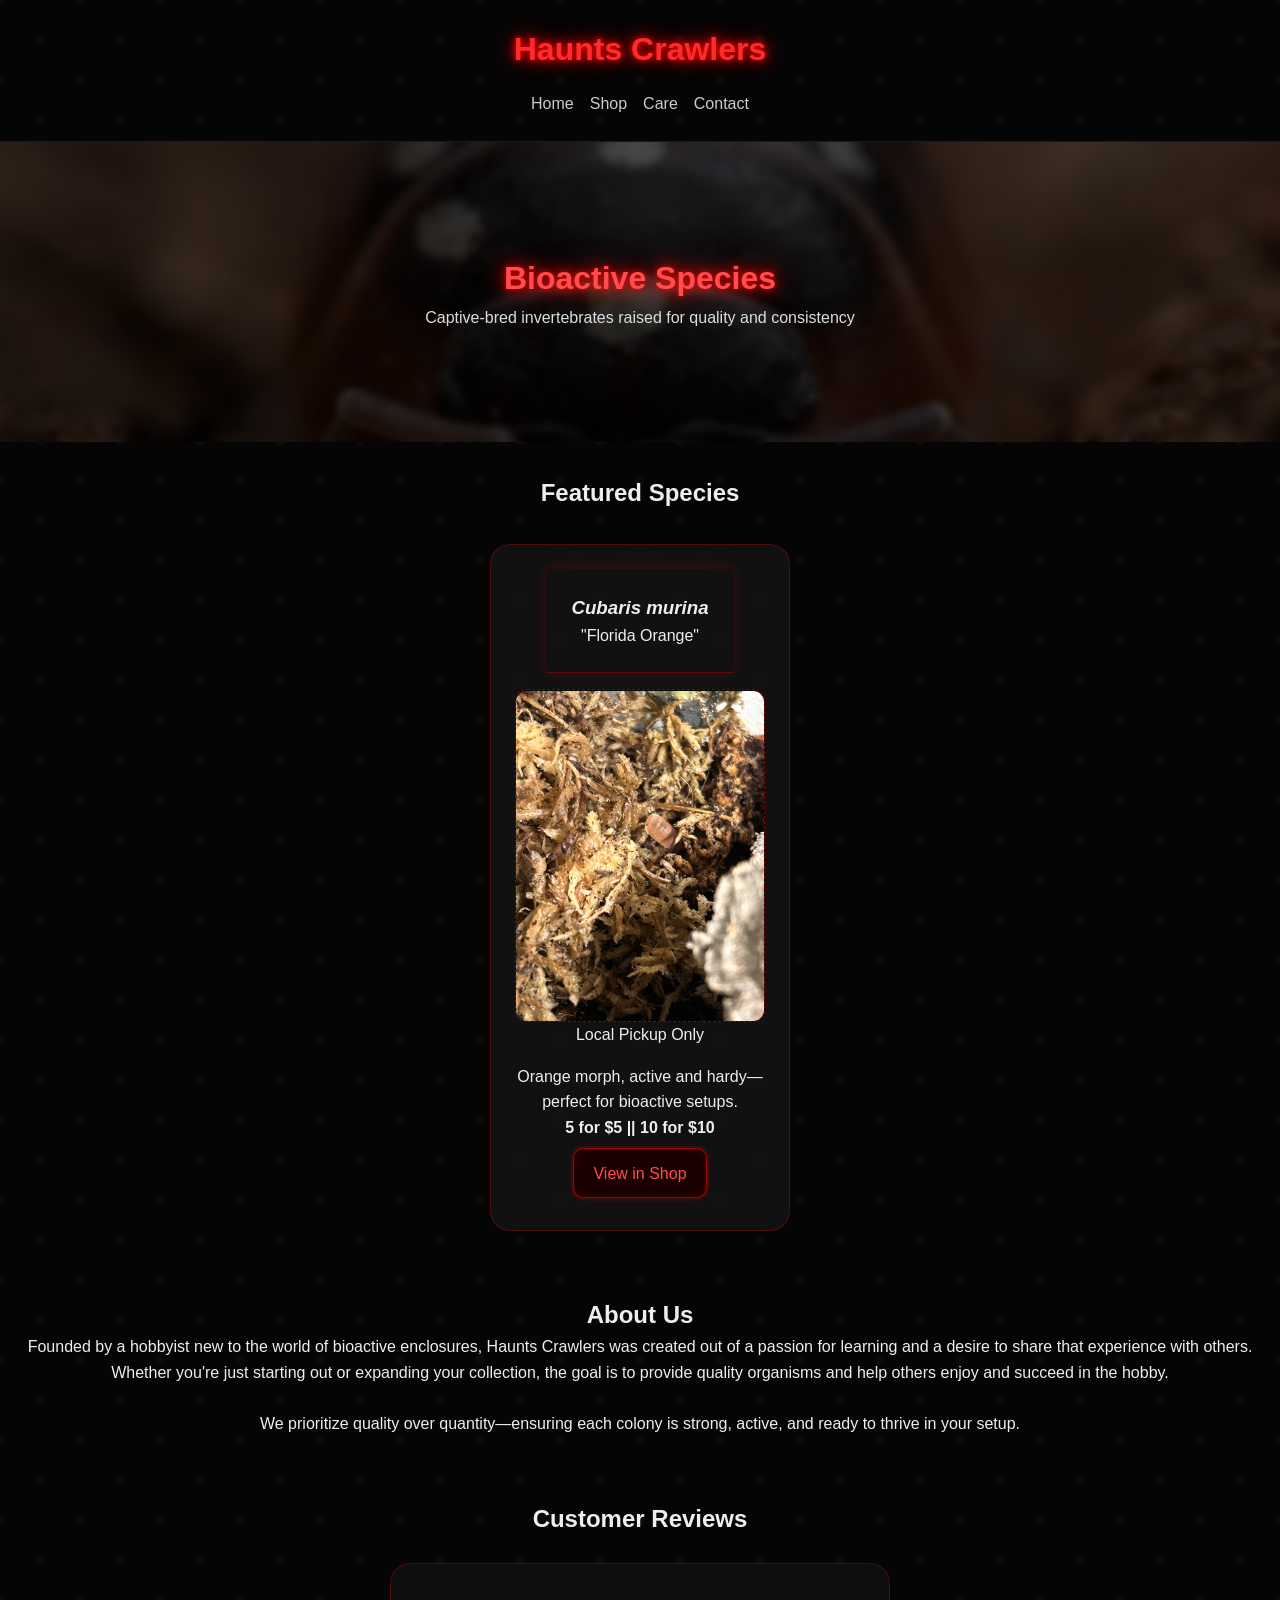
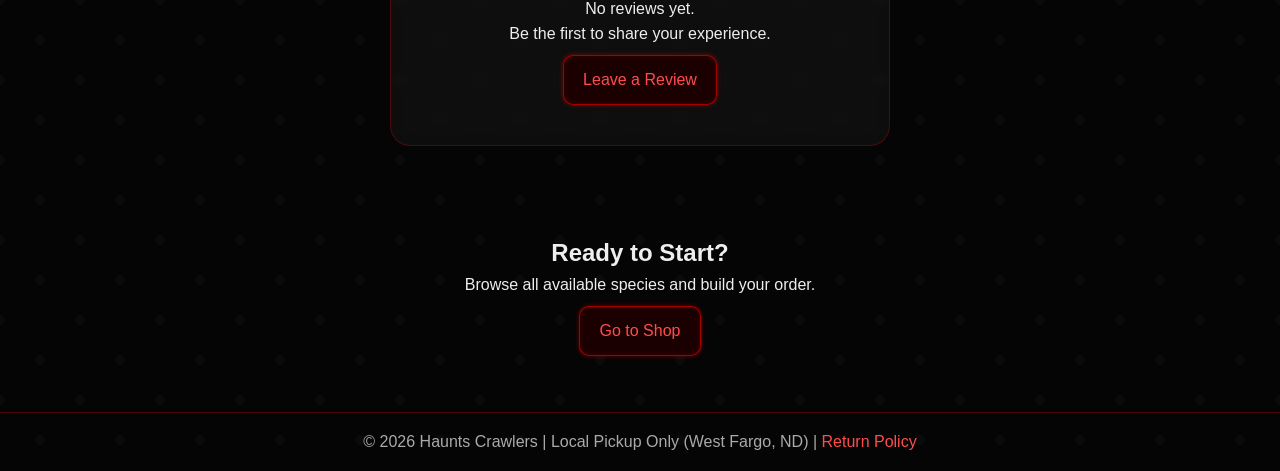
<file: index.html>
<!DOCTYPE html>
<html lang="en">

<head>
    <meta charset="UTF-8">
    <meta name="viewport" content="width=device-width, initial-scale=1.0">
    <title>Home | Haunts Crawlers</title>
    <link rel="stylesheet" href="styles.css">
</head>

<body>

    <header>
        <h1>Haunts Crawlers</h1>

        <nav aria-label="Main navigation">
            <button id="menu-toggle">☰</button>

            <ul id="menu">
                <li><a href="index.html">Home</a></li>
                <li><a href="cart.html">Shop</a></li>
                <li><a href="care.html">Care</a></li>
                <li><a href="contact.html">Contact</a></li>
            </ul>
        </nav>
    </header>

    <!-- HERO -->
    <section class="hero">
        <h2>Bioactive Species</h2>
        <p>Captive-bred invertebrates raised for quality and consistency</p>
    </section>

    <main>

        <!-- FEATURED PRODUCT -->
        <section class="products">
            <h2>Featured Species</h2>

            <article>
                <header>
                    <h3><em>Cubaris murina</em></h3>
                    <p>"Florida Orange"</p>
                </header>

                <figure>
                    <img src="IMG/Florida_Orange_3024x4032.jpeg" alt="Florida Orange Isopod">
                    <figcaption>Local Pickup Only</figcaption>
                </figure>

                <p>Orange morph, active and hardy—perfect for bioactive setups.</p>
                <p><strong>5 for $5 || 10 for $10</strong></p>

                <a href="cart.html" class="btn">View in Shop</a>
            </article>
        </section>

        <!-- ABOUT -->
        <section>
            <h2>About Us</h2>
            <p>
                Founded by a hobbyist new to the world of bioactive enclosures, Haunts Crawlers was created out of a
                passion for learning and a desire to share that experience with others. Whether you're just starting out
                or expanding your collection, the goal is to provide quality organisms and help others enjoy and succeed
                in the hobby.
            </p>

            <br>

            <p>
                We prioritize quality over quantity—ensuring each colony is strong,
                active, and ready to thrive in your setup.
            </p>
        </section>

        <!-- REVIEWS (COMING SOON PANEL) -->
        <section class="reviews-placeholder">
            <h2>Customer Reviews</h2>

            <div class="reviews-box">
                <p>No reviews yet.</p>
                <p>Be the first to share your experience.</p>

                <a href="contact.html" class="btn">Leave a Review</a>
            </div>
        </section>

        <!-- CTA -->
        <section>
            <h2>Ready to Start?</h2>
            <p>Browse all available species and build your order.</p>

            <a href="cart.html" class="btn">Go to Shop</a>
        </section>

    </main>

    <footer>
        <p>&copy; 2026 Haunts Crawlers | Local Pickup Only (West Fargo, ND) | <a href="returns.html">Return Policy</a></p>
    </footer>

    <button id="back-to-top">Back to Top</button>

    <script>
        /* NAV TOGGLE */
        const toggle = document.getElementById("menu-toggle");
        const menu = document.getElementById("menu");

        toggle.addEventListener("click", () => {
            menu.classList.toggle("active");
        });
    </script>

    <script>
        /* BACK TO TOP */
        const backToTop = document.getElementById("back-to-top");

        window.addEventListener("scroll", () => {
            backToTop.style.display = window.scrollY > 300 ? "block" : "none";
        });

        backToTop.addEventListener("click", () => {
            window.scrollTo({ top: 0, behavior: "smooth" });
        });
    </script>

</body>

</html>
</file>
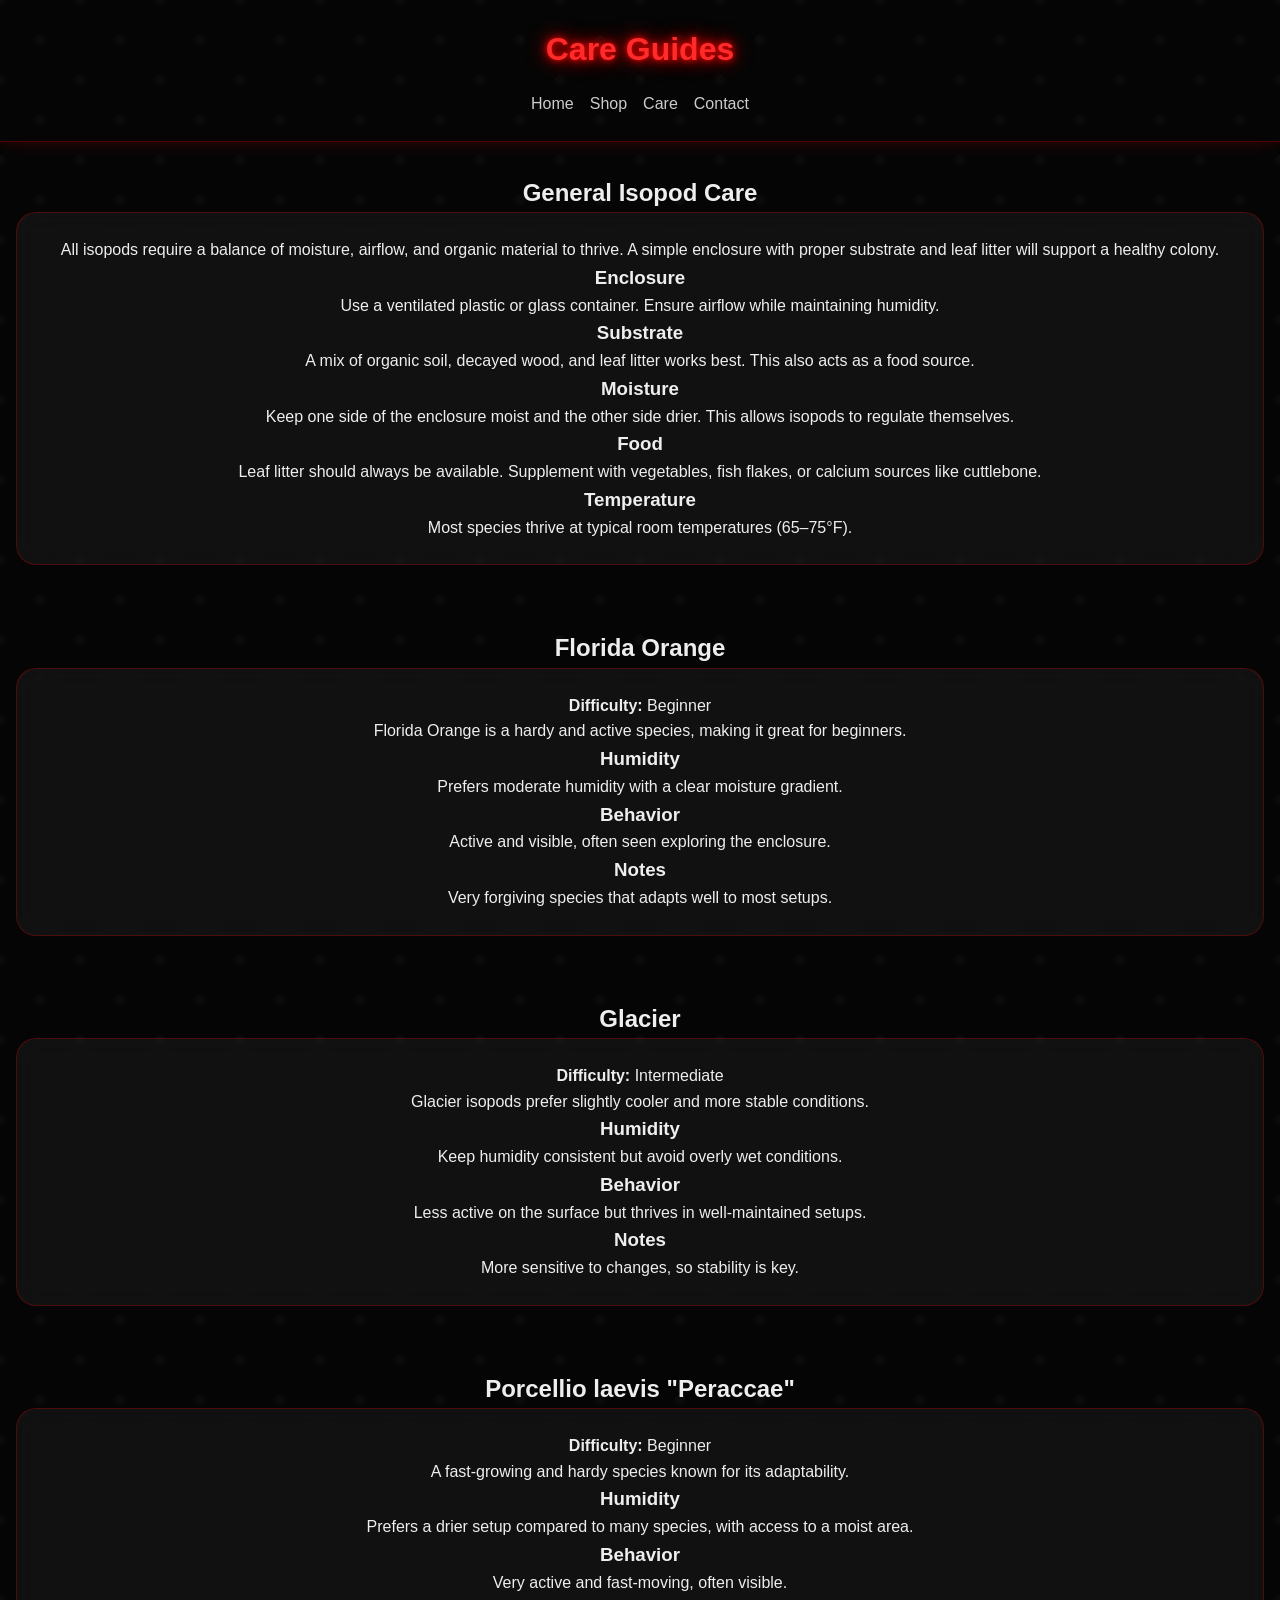
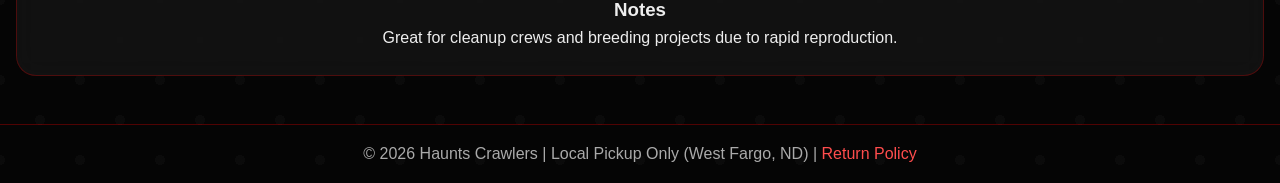
<file: care.html>
<!DOCTYPE html>
<html lang="en">

<head>
    <meta charset="UTF-8">
    <meta name="viewport" content="width=device-width, initial-scale=1.0">
    <title>Care Guide | Invertebrate Shop</title>
    <link rel="stylesheet" href="styles.css">
</head>

<body>
    <header>
        <h1>Care Guides</h1>

        <button id="menu-toggle">☰ Menu</button>
        <nav>
            <ul id="menu">
                <li><a href="index.html">Home</a></li>
                <li><a href="cart.html">Shop</a></li>
                <li><a href="care.html">Care</a></li>
                <li><a href="contact.html">Contact</a></li>
            </ul>
        </nav>
    </header>

    <main>

        <section>
            <h2>General Isopod Care</h2>

            <article>
                <p>All isopods require a balance of moisture, airflow, and organic material to thrive. A simple
                    enclosure with proper substrate and leaf litter will support a healthy colony.</p>

                <h3>Enclosure</h3>
                <p>Use a ventilated plastic or glass container. Ensure airflow while maintaining humidity.</p>

                <h3>Substrate</h3>
                <p>A mix of organic soil, decayed wood, and leaf litter works best. This also acts as a food source.</p>

                <h3>Moisture</h3>
                <p>Keep one side of the enclosure moist and the other side drier. This allows isopods to regulate
                    themselves.</p>

                <h3>Food</h3>
                <p>Leaf litter should always be available. Supplement with vegetables, fish flakes, or calcium sources
                    like cuttlebone.</p>

                <h3>Temperature</h3>
                <p>Most species thrive at typical room temperatures (65–75°F).</p>
            </article>
        </section>

        <section>
            <h2>Florida Orange</h2>

            <article>
                <p><strong>Difficulty:</strong> Beginner</p>
                <p>Florida Orange is a hardy and active species, making it great for beginners.</p>

                <h3>Humidity</h3>
                <p>Prefers moderate humidity with a clear moisture gradient.</p>

                <h3>Behavior</h3>
                <p>Active and visible, often seen exploring the enclosure.</p>

                <h3>Notes</h3>
                <p>Very forgiving species that adapts well to most setups.</p>
            </article>
        </section>

        <section>
            <h2>Glacier</h2>

            <article>
                <p><strong>Difficulty:</strong> Intermediate</p>
                <p>Glacier isopods prefer slightly cooler and more stable conditions.</p>

                <h3>Humidity</h3>
                <p>Keep humidity consistent but avoid overly wet conditions.</p>

                <h3>Behavior</h3>
                <p>Less active on the surface but thrives in well-maintained setups.</p>

                <h3>Notes</h3>
                <p>More sensitive to changes, so stability is key.</p>
            </article>
        </section>

        <section>
            <h2>Porcellio laevis "Peraccae"</h2>

            <article>
                <p><strong>Difficulty:</strong> Beginner</p>
                <p>A fast-growing and hardy species known for its adaptability.</p>

                <h3>Humidity</h3>
                <p>Prefers a drier setup compared to many species, with access to a moist area.</p>

                <h3>Behavior</h3>
                <p>Very active and fast-moving, often visible.</p>

                <h3>Notes</h3>
                <p>Great for cleanup crews and breeding projects due to rapid reproduction.</p>
            </article>
        </section>

    </main>

    <footer>
        <p>&copy; 2026 Haunts Crawlers | Local Pickup Only (West Fargo, ND) | <a href="returns.html">Return Policy</a></p>
    </footer>

    <script>
        const toggle = document.getElementById('menu-toggle');
        const menu = document.getElementById('menu');

        toggle.addEventListener('click', () => {
            menu.classList.toggle('active');
        });
    </script>
</body>

</html>
</file>
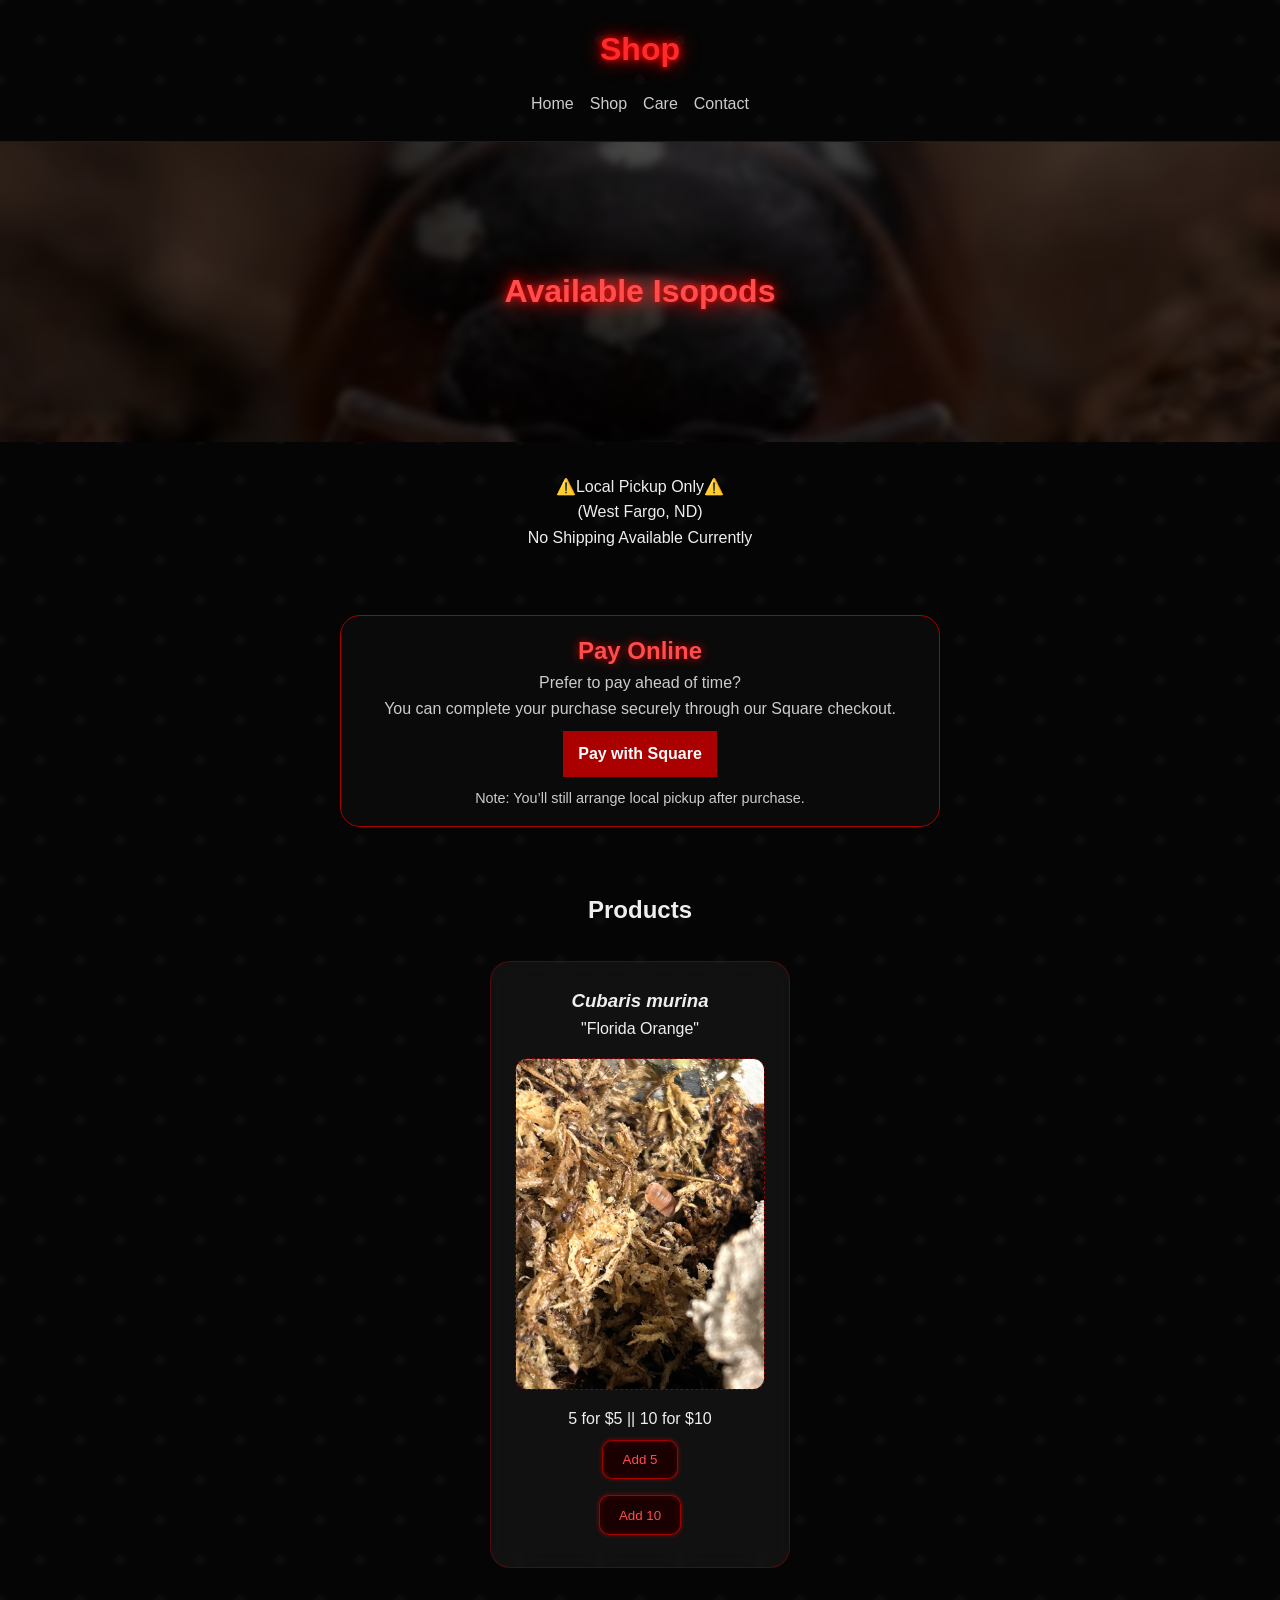
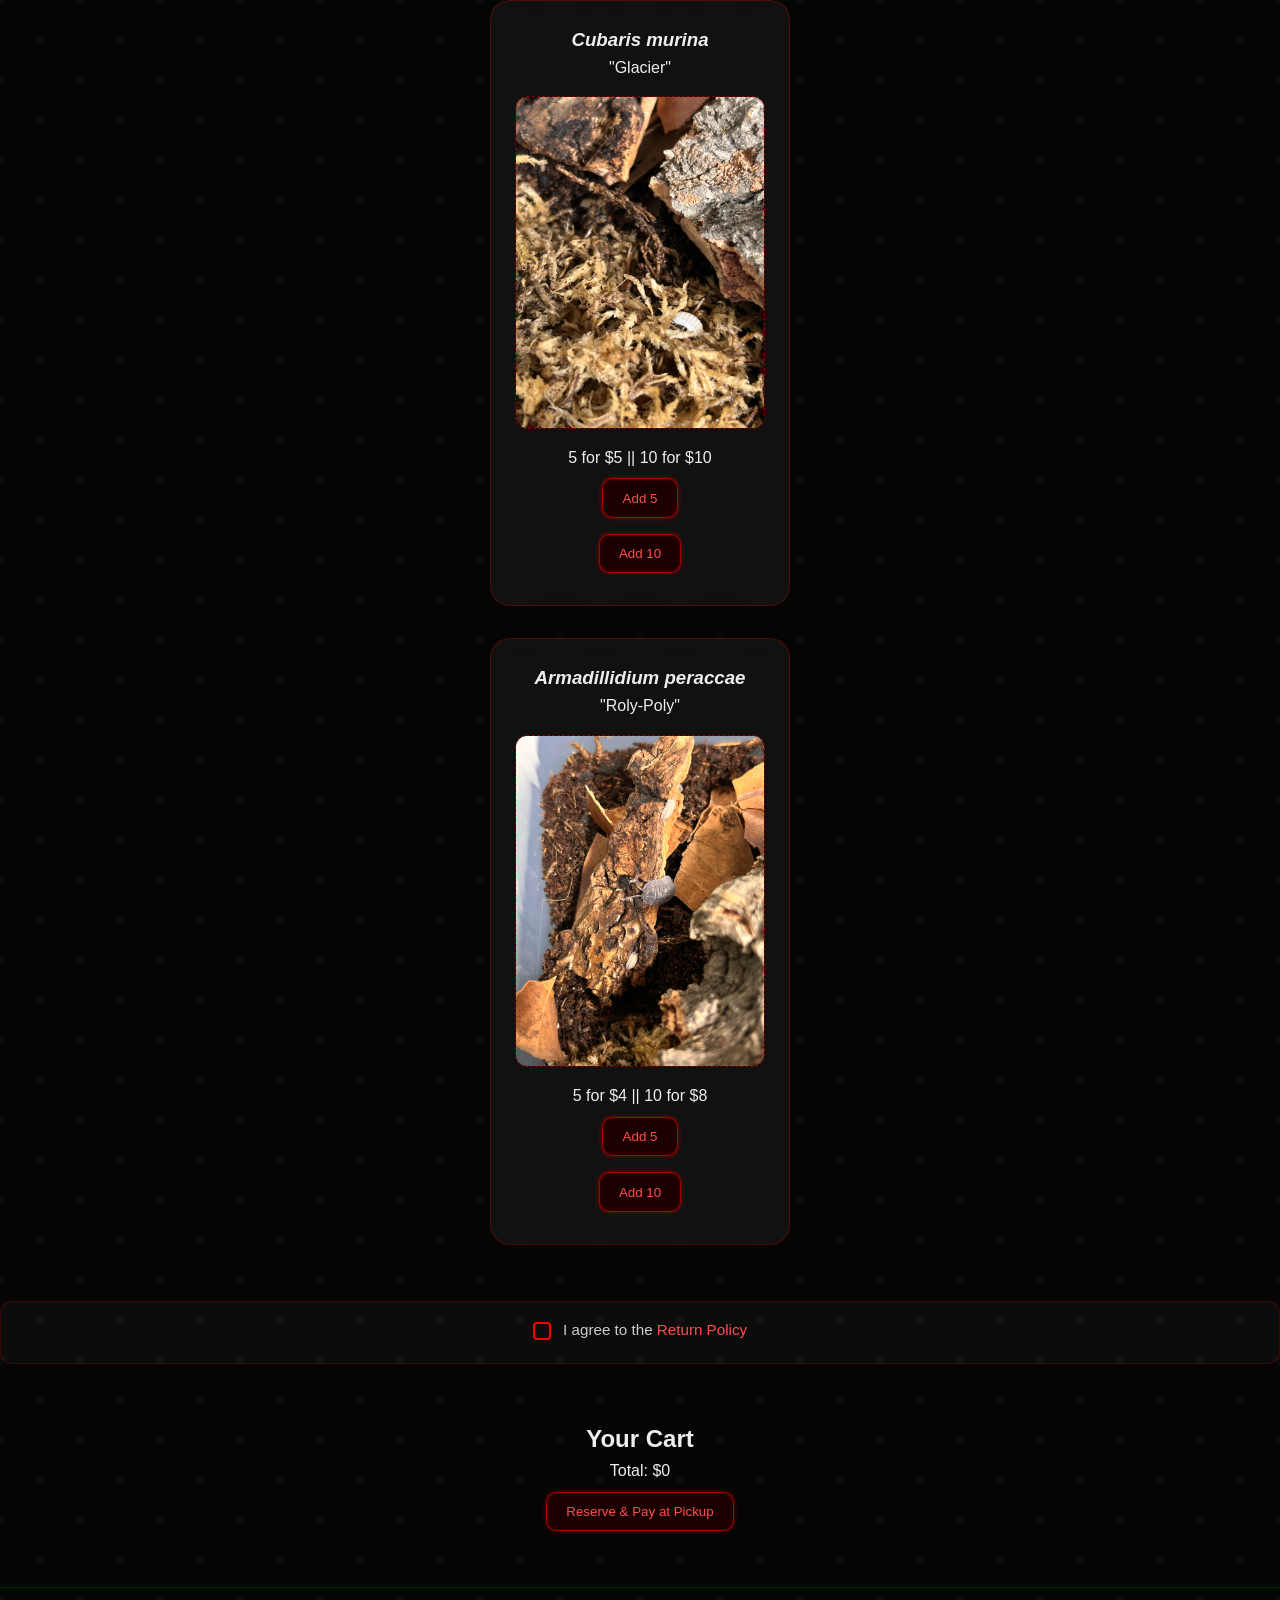
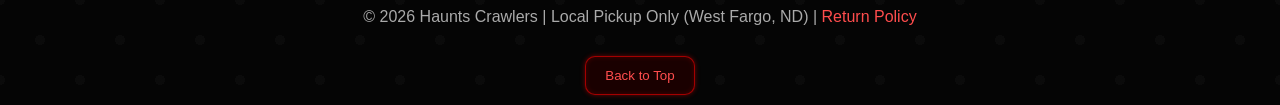
<file: cart.html>
<!DOCTYPE html>
<html lang="en">

<head>
    <meta charset="UTF-8">
    <meta name="viewport" content="width=device-width, initial-scale=1.0">
    <title>Shop | Haunts Crawlers</title>

    <link rel="stylesheet" href="styles.css">

    <style>
        #cart-items {
            list-style: none;
            padding: 0;
        }

        .cart-item {
            display: flex;
            justify-content: space-between;
            align-items: center;
            margin: 0.5rem 0;
        }

        .remove-btn {
            margin-left: 10px;
            padding: 4px 8px;
            font-size: 0.8rem;
        }

        #back-to-top {
            display: block;
            margin: 10px auto;
        }

        /* NEW: Online payment section */
        .online-pay {
            border: 1px solid #aa0000;
            padding: 1rem;
            margin: 2rem auto;
            max-width: 600px;
            background: #0a0a0a;
        }

        .online-pay a {
            display: inline-block;
            margin-top: 10px;
            padding: 10px 15px;
            background: #aa0000;
            color: white;
            text-decoration: none;
            font-weight: bold;
        }

        .online-pay a:hover {
            background: #ff0000;
        }
    </style>
</head>

<body>

    <header>
        <h1>Shop</h1>

        <button id="menu-toggle">☰</button>

        <ul id="menu">
            <li><a href="index.html">Home</a></li>
            <li><a href="cart.html">Shop</a></li>
            <li><a href="care.html">Care</a></li>
            <li><a href="contact.html">Contact</a></li>
        </ul>
    </header>

    <main>

        <section class="hero">
            <h2>Available Isopods</h2>
        </section>

        <section class="pickup-notice">
            <p>⚠️Local Pickup Only⚠️</p>
            <p>(West Fargo, ND)</p>
            <p>No Shipping Available Currently</p>
        </section>

        <!-- NEW: ONLINE PAYMENT OPTION -->
        <section class="online-pay">
            <h2>Pay Online</h2>
            <p>Prefer to pay ahead of time?</p>
            <p>You can complete your purchase securely through our Square checkout.</p>

            <a href="https://haunts-crawlers.square.site" target="_blank">
                Pay with Square
            </a>

            <p style="margin-top:10px; font-size:0.9rem;">
                Note: You’ll still arrange local pickup after purchase.
            </p>
        </section>

        <!-- PRODUCTS -->
        <section class="products">
            <h2>Products</h2>

            <article>
                <h3><em>Cubaris murina</em></h3>
                <p>"Florida Orange"</p>
                <figure>
                    <img src="IMG/Florida_Orange_3024x4032.jpeg" alt="Florida Orange">
                </figure>
                <p>5 for $5 || 10 for $10</p>

                <button onclick="addToCart('Florida Orange (5 Count)', 5)">Add 5</button>
                <button onclick="addToCart('Florida Orange (10 Count)', 10)">Add 10</button>
            </article>

            <article>
                <h3><em>Cubaris murina</em></h3>
                <p>"Glacier"</p>
                <figure>
                    <img src="IMG/Glacier_3024x4032.jpeg" alt="Glacier">
                </figure>
                <p>5 for $5 || 10 for $10</p>

                <button onclick="addToCart('Glacier (5 Count)', 5)">Add 5</button>
                <button onclick="addToCart('Glacier (10 Count)', 10)">Add 10</button>
            </article>

            <article>
                <h3><em>Armadillidium peraccae</em></h3>
                <p>"Roly-Poly"</p>
                <figure>
                    <img src="IMG/Roly_Poly_3024x4032.jpeg" alt="Peraccae">
                </figure>
                <p>5 for $4 || 10 for $8</p>

                <button onclick="addToCart('Peraccae (5 Count)', 4)">Add 5</button>
                <button onclick="addToCart('Peraccae (10 Count)', 8)">Add 10</button>
            </article>

        </section>

    <div class="policy-check">
        <label class="checkbox-wrapper">
            <input type="checkbox" id="agree-policy">
            <span class="custom-box"></span>
            I agree to the <a href="returns.html">Return Policy</a>
        </label>
    </div>

        <!-- CART -->
        <section>
            <h2>Your Cart</h2>
            <ul id="cart-items"></ul>
            <p id="total">Total: $0</p>

            <!-- UPDATED BUTTON TEXT -->
            <button onclick="checkout()">Reserve & Pay at Pickup</button>
        </section>

    </main>

    <footer>
        <p>&copy; 2026 Haunts Crawlers | Local Pickup Only (West Fargo, ND) | <a href="returns.html">Return Policy</a></p>
    </footer>

    <button id="back-to-top">Back to Top</button>

    <script>
        const toggle = document.getElementById('menu-toggle');
        const menu = document.getElementById('menu');

        toggle.addEventListener('click', () => {
            menu.classList.toggle('active');
        });

        document.getElementById('back-to-top').addEventListener('click', () => {
            window.scrollTo({ top: 0, behavior: 'smooth' });
        });

        /* CART SYSTEM */
        let cart = JSON.parse(localStorage.getItem('cart')) || [];

        function addToCart(name, price) {
            const existing = cart.find(item => item.name === name);

            if (existing) {
                existing.qty++;
            } else {
                cart.push({ name, price, qty: 1 });
            }

            saveCart();
            renderCart();
        }

        function removeFromCart(name) {
            cart = cart.filter(item => item.name !== name);
            saveCart();
            renderCart();
        }

        function saveCart() {
            localStorage.setItem('cart', JSON.stringify(cart));
        }

        function renderCart() {
            const list = document.getElementById('cart-items');
            list.innerHTML = '';

            let total = 0;

            cart.forEach(item => {
                const li = document.createElement('li');
                li.className = 'cart-item';

                li.innerHTML = `
                    <span>${item.name} x${item.qty} - $${item.price * item.qty}</span>
                    <button class="remove-btn" onclick="removeFromCart('${item.name}')">Remove</button>
                `;

                list.appendChild(li);
                total += item.price * item.qty;
            });

            document.getElementById('total').textContent = `Total: $${total}`;
        }

        function checkout() {
            if (cart.length === 0) {
                alert('Cart is empty');
                return;
            }

            saveCart();
            window.location.href = 'pickup.html';
        }

        renderCart();

        function checkout() {
                const agreed = document.getElementById('agree-policy');

                if (cart.length === 0) {
                    alert('Cart is empty');
                    return;
                }

                if (!agreed.checked) {
                    alert('You must agree to the Return Policy before continuing.');
                    return;
                }

                // Save cart
                saveCart();

                // Go to pickup page
                window.location.href = 'pickup.html';
            }
    </script>

</body>

</html>
</file>
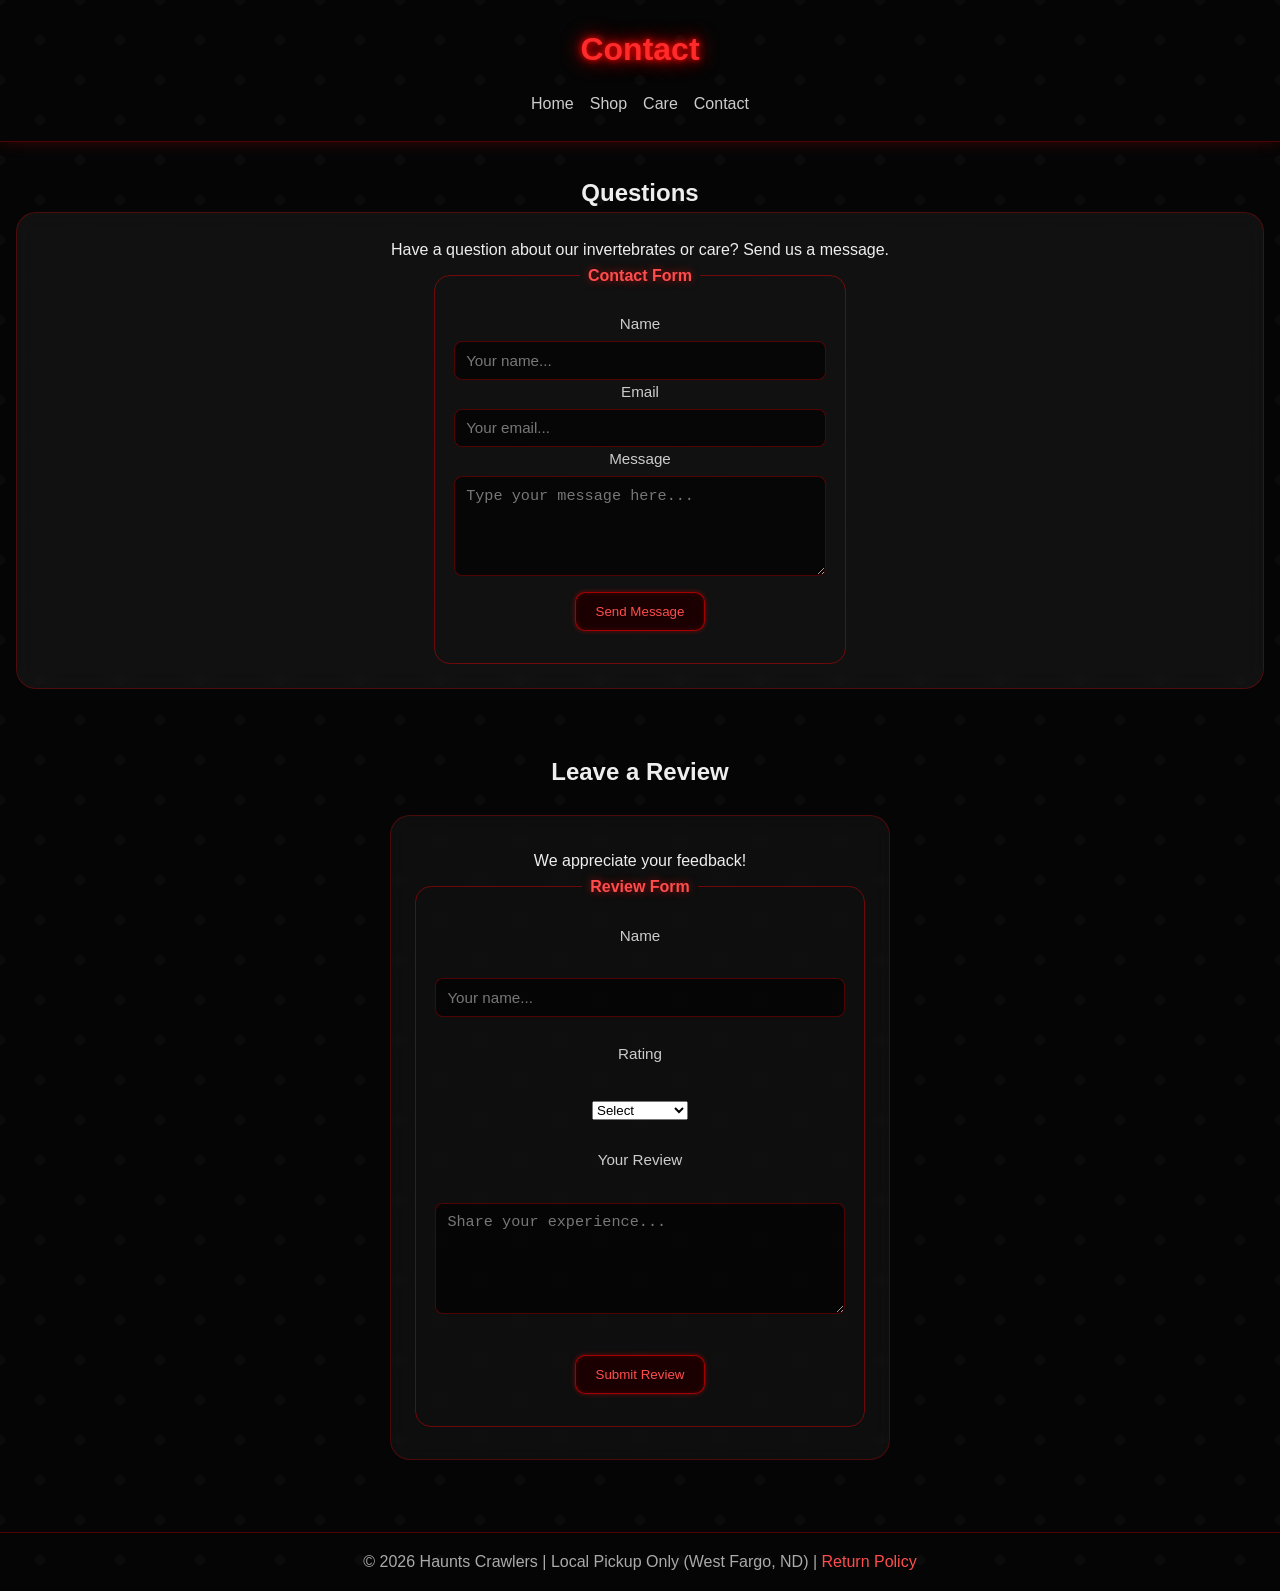
<file: contact.html>
<!DOCTYPE html>
<html lang="en">

<head>
    <meta charset="UTF-8">
    <meta name="viewport" content="width=device-width, initial-scale=1.0">
    <title>Contact | Invertebrate Shop</title>
    <link rel="stylesheet" href="styles.css">
</head>

<body>
    <header>
        <h1>Contact</h1>

        <button id="menu-toggle">☰ Menu</button>
        <nav>
            <ul id="menu">
                <li><a href="index.html">Home</a></li>
                <li><a href="cart.html">Shop</a></li>
                <li><a href="care.html">Care</a></li>
                <li><a href="contact.html">Contact</a></li>
            </ul>
        </nav>
    </header>

    <main>

        <!-- CONTACT FORM -->
        <section>
            <h2>Questions</h2>

            <article>
                <p>Have a question about our invertebrates or care? Send us a message.</p>

                <div class="contact-form">
                    <form action="https://formspree.io/f/mkokbbal" method="POST">
                        <fieldset>
                            <legend>Contact Form</legend>

                            <label for="name">Name</label>
                            <input type="text" id="name" name="name" placeholder="Your name..." required>

                            <label for="email">Email</label>
                            <input type="email" id="email" name="email" placeholder="Your email..." required>

                            <label for="message">Message</label>
                            <textarea id="message" name="message" placeholder="Type your message here..."
                                required></textarea>

                            <button type="submit">Send Message</button>
                        </fieldset>
                    </form>
                </div>
            </article>
        </section>

        <!-- REVIEW FORM -->
        <section>
            <h2>Leave a Review</h2>

            <div class="reviews-box">
                <p>We appreciate your feedback!</p>

                <form action="https://formspree.io/f/xykljjqn" method="POST">
                    <fieldset>
                        <legend>Review Form</legend>

                        <label for="review-name">Name</label><br>
                        <input type="text" id="review-name" name="name" placeholder="Your name..." required><br><br>

                        <label for="rating">Rating</label><br>
                        <select id="rating" name="rating" required>
                            <option value="">Select</option>
                            <option value="5">5 - Excellent</option>
                            <option value="4">4 - Good</option>
                            <option value="3">3 - Average</option>
                            <option value="2">2 - Poor</option>
                            <option value="1">1 - Bad</option>
                        </select><br><br>

                        <label for="review">Your Review</label><br>
                        <textarea id="review" name="review" rows="5" placeholder="Share your experience..."
                            required></textarea><br><br>

                        <button type="submit">Submit Review</button>
                    </fieldset>
                </form>
            </div>
        </section>

    </main>

    <footer>
        <p>&copy; 2026 Haunts Crawlers | Local Pickup Only (West Fargo, ND) | <a href="returns.html">Return Policy</a></p>
    </footer>

    <script>
        const toggle = document.getElementById('menu-toggle');
        const menu = document.getElementById('menu');

        toggle.addEventListener('click', () => {
            menu.classList.toggle('active');
        });
    </script>
</body>

</html>
</file>
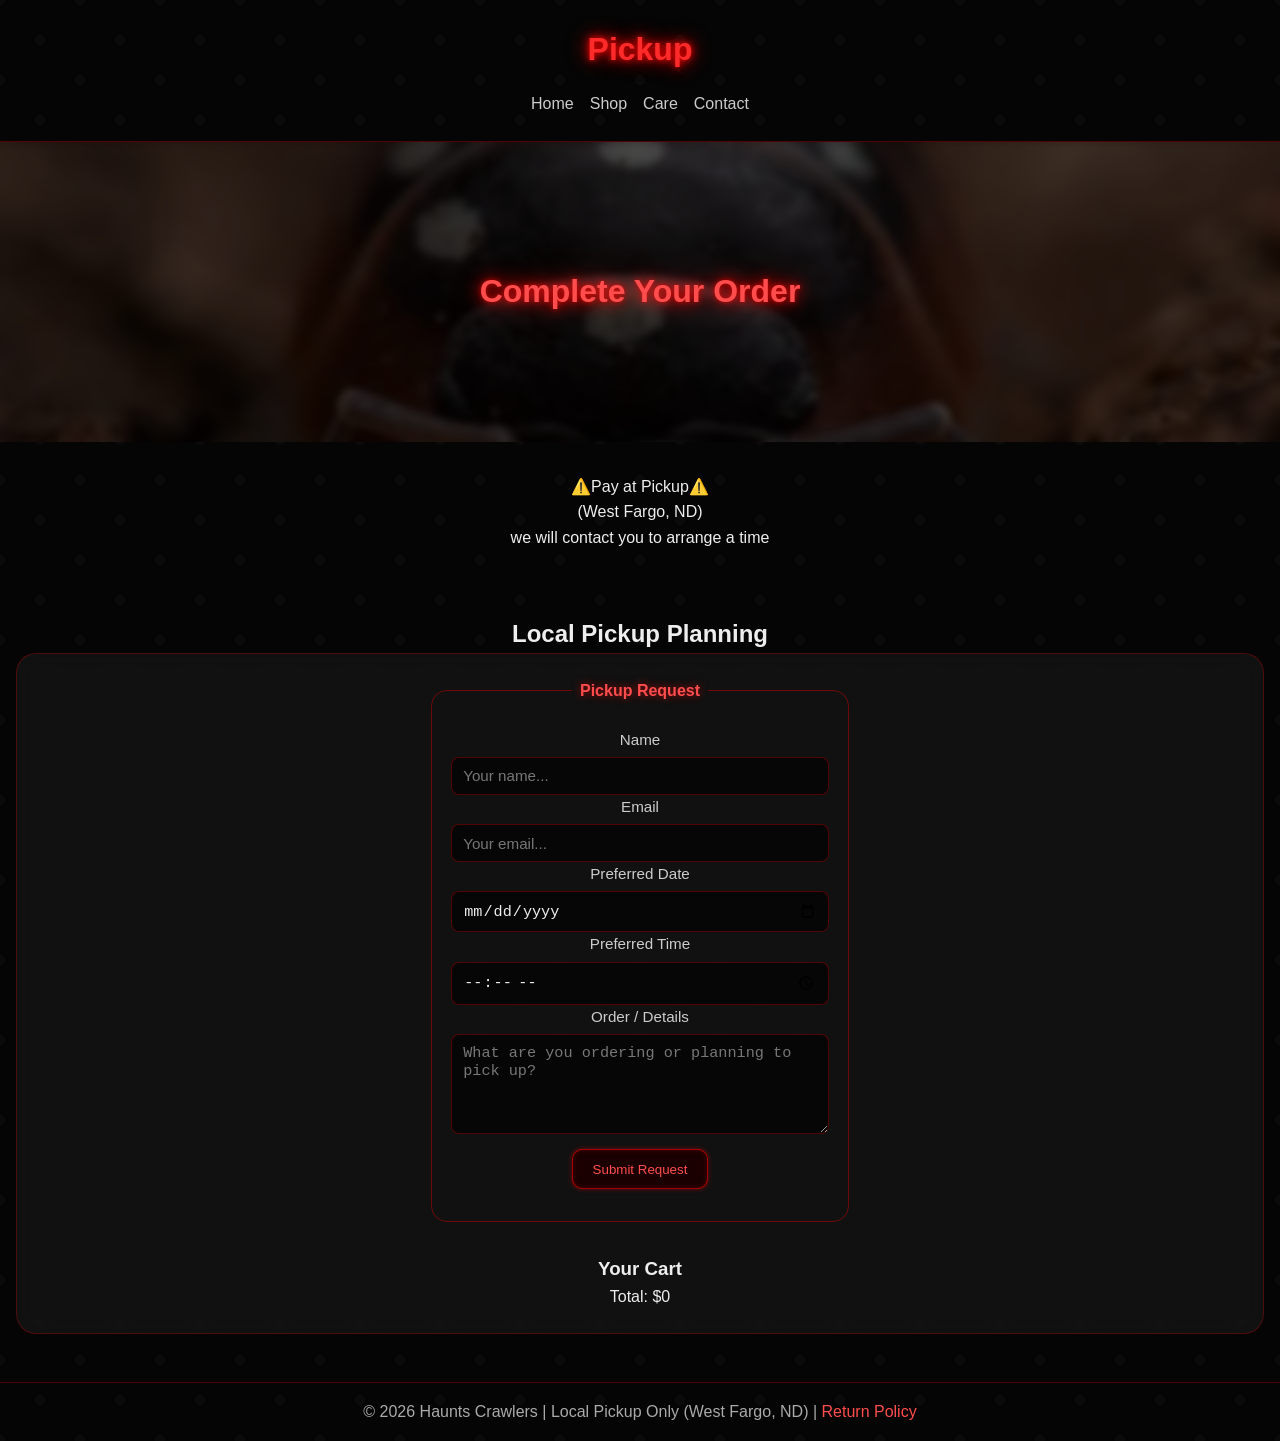
<file: pickup.html>
<!DOCTYPE html>
<html lang="en">

<head>
    <meta charset="UTF-8">
    <meta name="viewport" content="width=device-width, initial-scale=1.0">
    <title>Pickup | Haunts Crawlers</title>

    <link rel="stylesheet" href="styles.css">

    <style>
        .form-container {
            max-width: 600px;
            margin: 2rem auto;
            text-align: left;
        }

        .form-container input,
        .form-container textarea {
            width: 100%;
            padding: 10px;
            margin: 8px 0 16px;
            border: 1px solid #333;
            background: #111;
            color: #eee;
        }

        .order-summary {
            margin-top: 2rem;
        }

        .order-summary ul {
            list-style: none;
            padding: 0;
        }

        .order-summary li {
            margin: 5px 0;
        }

        .submit-btn {
            width: 100%;
            padding: 12px;
            background: #8b0000;
            color: white;
            border: none;
            cursor: pointer;
        }

        .submit-btn:hover {
            background: #a30000;
        }
    </style>
</head>

<body>

    <header>
        <h1>Pickup</h1>

        <button id="menu-toggle">☰</button>

        <ul id="menu">
            <li><a href="index.html">Home</a></li>
            <li><a href="cart.html">Shop</a></li>
            <li><a href="care.html">Care</a></li>
            <li><a href="contact.html">Contact</a></li>
        </ul>
    </header>

    <main>

        <section class="hero">
            <h2>Complete Your Order</h2>
        </section>

        <section class="pickup-notice">
            <p>⚠️Pay at Pickup⚠️</p>
            <p>(West Fargo, ND)</p>
            <p>we will contact you to arrange a time</p>
        </section>

        <section>
            <h2>Local Pickup Planning</h2>
        
            <article>
        
                <div class="contact-form">
                    <form action="https://formspree.io/f/maqajjgj" method="POST" id="pickup-form">
                        <fieldset>
                            <legend>Pickup Request</legend>
        
                            <label for="pickup-name">Name</label>
                            <input type="text" id="pickup-name" name="name" placeholder="Your name..." required>
        
                            <label for="pickup-email">Email</label>
                            <input type="email" id="pickup-email" name="email" placeholder="Your email..." required>
        
                            <label for="date">Preferred Date</label>
                            <input type="date" id="date" name="date" required>
        
                            <label for="time">Preferred Time</label>
                            <input type="time" id="time" name="time" required>
        
                            <label for="details">Order / Details</label>
                            <textarea id="details" name="details"
                                placeholder="What are you ordering or planning to pick up?"></textarea>
        
                            <!-- Hidden total (optional but useful) -->
                            <input type="hidden" name="total" id="order-total-input">
        
                            <button type="submit">Submit Request</button>
                        </fieldset>
                    </form>
                </div>
        
                <!-- ORDER SUMMARY DISPLAY -->
                <div class="order-summary">
                    <h3>Your Cart</h3>
                    <ul id="order-list"></ul>
                    <p id="order-total">Total: $0</p>
                </div>
        
            </article>
        </section>

    </main>

    <footer>
        <p>&copy; 2026 Haunts Crawlers | Local Pickup Only (West Fargo, ND) | <a href="returns.html">Return Policy</a></p>
    </footer>

    <script>
        /* MENU */
        const toggle = document.getElementById('menu-toggle');
        const menu = document.getElementById('menu');

        if (toggle && menu) {
            toggle.addEventListener('click', () => {
                menu.classList.toggle('active');
            });
        }

        /* BACK TO TOP (only runs if button exists) */
        const backToTop = document.getElementById('back-to-top');
        if (backToTop) {
            backToTop.addEventListener('click', () => {
                window.scrollTo({ top: 0, behavior: 'smooth' });
            });
        }

        /* =========================
           CART DISPLAY (pickup page)
           ========================= */

        const cart = JSON.parse(localStorage.getItem('cart')) || [];
        const list = document.getElementById('order-list');
        const totalDisplay = document.getElementById('order-total');
        const detailsField = document.getElementById('details');
        const totalInput = document.getElementById('order-total-input');

        let total = 0;
        let orderText = '';

        if (cart.length > 0 && list) {
            cart.forEach(item => {
                const line = `${item.name} x${item.qty} - $${item.price * item.qty}`;

                const li = document.createElement('li');
                li.textContent = line;
                list.appendChild(li);

                orderText += line + '\n';
                total += item.price * item.qty;
            });
        }

        if (totalDisplay) {
            totalDisplay.textContent = `Total: $${total}`;
        }

        if (totalInput) {
            totalInput.value = `$${total}`;
        }

        /* AUTO-FILL FORM DETAILS */
        if (detailsField) {
            detailsField.value = orderText;
        }

        /* CLEAR CART AFTER SUBMIT */
        const form = document.getElementById('pickup-form');
        if (form) {
            form.addEventListener('submit', () => {
                localStorage.removeItem('cart');
            });
        }
    </script>

</body>

</html>
</file>
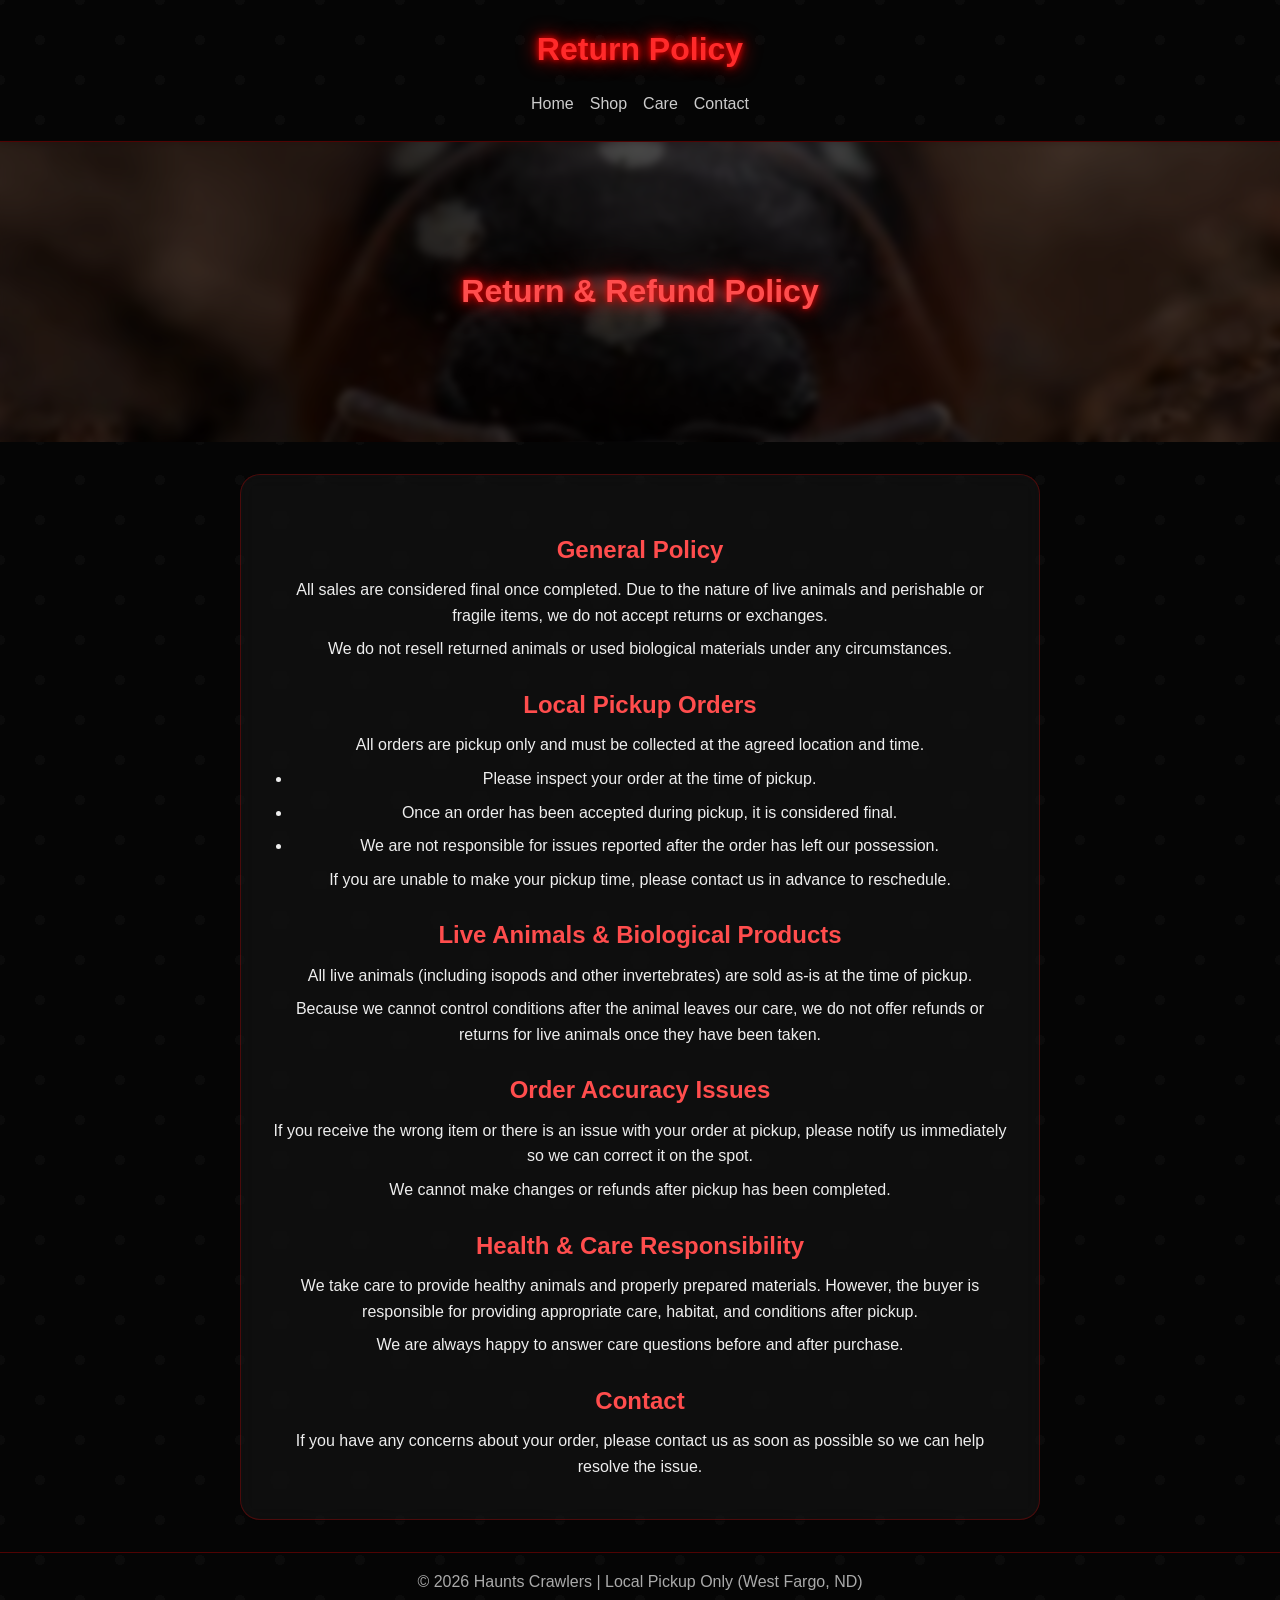
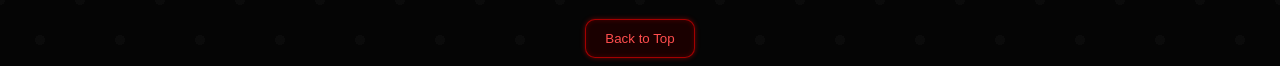
<file: returns.html>
<!DOCTYPE html>
<html lang="en">

<head>
    <meta charset="UTF-8">
    <meta name="viewport" content="width=device-width, initial-scale=1.0">
    <title>Return Policy | Haunts Crawlers</title>

    <link rel="stylesheet" href="styles.css">

    <style>
        .policy-container {
            max-width: 800px;
            margin: 2rem auto;
            padding: 2rem;

            background: rgba(255, 255, 255, 0.04);
            border-radius: 20px;
            border: 1px solid rgba(255, 0, 0, 0.25);

            backdrop-filter: blur(10px);

            animation: redPulse 4s ease-in-out infinite;
        }

        .policy-container h2 {
            margin-top: 1.5rem;
            color: #ff4d4d;
        }

        .policy-container p,
        .policy-container li {
            margin: 0.5rem 0;
            line-height: 1.6;
        }

        .policy-container ul {
            padding-left: 1.2rem;
        }

        .policy-container strong {
            color: #ff4d4d;
        }
    </style>
</head>

<body>

    <header>
        <h1>Return Policy</h1>

        <button id="menu-toggle">☰</button>

        <ul id="menu">
            <li><a href="index.html">Home</a></li>
            <li><a href="cart.html">Shop</a></li>
            <li><a href="care.html">Care</a></li>
            <li><a href="contact.html">Contact</a></li>
        </ul>
    </header>

    <main>

        <section class="hero">
            <h2>Return & Refund Policy</h2>
        </section>

        <section class="policy-container">

            <h2>General Policy</h2>
            <p>
                All sales are considered final once completed. Due to the nature of live animals and
                perishable or fragile items, we do not accept returns or exchanges.
            </p>
            <p>
                We do not resell returned animals or used biological materials under any circumstances.
            </p>

            <h2>Local Pickup Orders</h2>
            <p>All orders are pickup only and must be collected at the agreed location and time.</p>
            <ul>
                <li>Please inspect your order at the time of pickup.</li>
                <li>Once an order has been accepted during pickup, it is considered final.</li>
                <li>We are not responsible for issues reported after the order has left our possession.</li>
            </ul>
            <p>
                If you are unable to make your pickup time, please contact us in advance to reschedule.
            </p>

            <h2>Live Animals & Biological Products</h2>
            <p>
                All live animals (including isopods and other invertebrates) are sold as-is at the time of pickup.
            </p>
            <p>
                Because we cannot control conditions after the animal leaves our care, we do not offer refunds
                or returns for live animals once they have been taken.
            </p>

            <h2>Order Accuracy Issues</h2>
            <p>
                If you receive the wrong item or there is an issue with your order at pickup, please notify us
                immediately so we can correct it on the spot.
            </p>
            <p>
                We cannot make changes or refunds after pickup has been completed.
            </p>

            <h2>Health & Care Responsibility</h2>
            <p>
                We take care to provide healthy animals and properly prepared materials. However, the buyer is
                responsible for providing appropriate care, habitat, and conditions after pickup.
            </p>
            <p>
                We are always happy to answer care questions before and after purchase.
            </p>

            <h2>Contact</h2>
            <p>
                If you have any concerns about your order, please contact us as soon as possible so we can help
                resolve the issue.
            </p>

        </section>

    </main>

    <footer>
        <p>&copy; 2026 Haunts Crawlers | Local Pickup Only (West Fargo, ND)</p>
    </footer>

    <button id="back-to-top">Back to Top</button>

    <script>
        const toggle = document.getElementById('menu-toggle');
        const menu = document.getElementById('menu');

        toggle.addEventListener('click', () => {
            menu.classList.toggle('active');
        });

        document.getElementById('back-to-top').addEventListener('click', () => {
            window.scrollTo({ top: 0, behavior: 'smooth' });
        });
    </script>

</body>

</html>
</file>
<file: styles.css>
/* =========================
RESET
========================= */
* {
    margin: 0;
    padding: 0;
    box-sizing: border-box;
}

/* =========================
BASE
========================= */
body {
    font-family: Arial, sans-serif;

    background-color: #050505;

    background-image:
        radial-gradient(circle, rgba(100, 100, 100, 0.06) 5px, transparent 5px),
        radial-gradient(circle, rgba(100, 100, 100, 0.06) 5px, transparent 5px);

    background-size: 80px 80px;
    background-position: 0 0, 40px 40px;

    animation: hexMove 5s linear infinite;

    color: #eee;
    text-align: center;
    line-height: 1.6;
}

@keyframes hexMove {
    from {
        background-position: 0 0, 0 0;
    }

    to {
        background-position: 40px 40px, -40px -40px;
    }
}


.visually-hidden {
    position: absolute;
    left: -9999px;
}

/* =========================
LAYOUT
========================= */
section {
    padding: 2rem 1rem;
}

/* =========================
HEADER
========================= */
header {
    padding: 1.5rem;
    border-bottom: 1px solid rgba(255, 0, 0, 0.3);
    box-shadow: 0 0 15px rgba(255, 0, 0, 0.2);
}

h1 {
    color: #ff2a2a;
    text-shadow:
        0 0 5px rgba(255, 0, 0, 0.6),
        0 0 10px rgba(255, 0, 0, 0.8),
        0 0 20px rgba(255, 0, 0, 1);
}

/* =========================
NAVIGATION
========================= */
#menu-toggle {
    background: #1a0000;
    color: #ff4d4d;
    border: 1px solid rgba(255, 0, 0, 0.6);
    padding: 0.5rem 0.8rem;
    border-radius: 8px;
    cursor: pointer;
    font-size: 1.2rem;
    display: block;
    margin: 1rem auto;
    box-shadow: 0 0 8px rgba(255, 0, 0, 0.5);
}

#menu {
    list-style: none;
    display: none;
    flex-direction: column;
    gap: 1rem;
    margin-top: 1rem;
}

#menu.active {
    display: flex;
}

#menu a {
    text-decoration: none;
    color: #ccc;
}

#menu a:hover {
    color: #fff;
    text-shadow: 0 0 10px red;
}

@media (min-width: 768px) {
    #menu-toggle {
        display: none;
    }

    #menu {
        display: flex !important;
        flex-direction: row;
        justify-content: center;
    }
}

/* =========================
HERO
========================= */
.hero {
    width: 100%;
    min-height: 300px;
    background: url("IMG/Isopod_500x333.png") center/cover no-repeat;

    display: flex;
    flex-direction: column;
    justify-content: center;
    align-items: center;

    position: relative;
    overflow: hidden;
}

.hero::before {
    content: "";
    position: absolute;
    inset: 0;
    background: rgba(0, 0, 0, 0.65);
    backdrop-filter: blur(3px);
}

.hero h2,
.hero p {
    position: relative;
    z-index: 1;
}

.hero h2 {
    color: #ff4d4d;
    font-size: 2rem;
    text-shadow:
        0 0 5px rgba(255, 0, 0, 0.7),
        0 0 15px rgba(255, 0, 0, 0.9),
        0 0 30px rgba(255, 0, 0, 0.6);
}

.hero p {
    color: #ddd;
}

/* =========================
PRODUCT GRID
========================= */
.products {
    display: grid;
    gap: 2rem;
    grid-template-columns: 300px;
    justify-content: center;
    max-width: 1000px;
    margin: 0 auto;
}

.products>h2 {
    grid-column: 1 / -1;
}

/* =========================
PRODUCT CARD
========================= */
article {
    display: flex;
    flex-direction: column;
    align-items: center;
    text-align: center;

    background: rgba(255, 255, 255, 0.05);
    border-radius: 20px;
    padding: 1.5rem;

    backdrop-filter: blur(12px);

    border: 1px solid rgba(255, 0, 0, 0.25);

    animation: productPulse 5s ease-in-out infinite;

    transition: transform 0.3s ease, box-shadow 0.3s ease;
}

article:hover {
    transform: translateY(-5px) scale(1.02);
    animation: none;

    box-shadow:
        0 0 25px rgba(255, 0, 0, 0.6),
        0 0 50px rgba(255, 0, 0, 0.3),
        inset 0 0 15px rgba(255, 0, 0, 0.1);
}

/* =========================
IMAGES
========================= */
figure {
    margin: 1rem auto;
}

img {
    display: block;
    width: 100%;
    max-width: 300px;
    height: auto;
    margin: 0 auto;

    border-radius: 12px;
    border: 1px dashed rgba(255, 0, 0, 0.5);
    background: rgba(0, 0, 0, 0.4);
}

/* =========================
BUTTONS
========================= */
button,
.btn {
    display: inline-block;

    margin: 0.5rem;
    padding: 0.7rem 1.2rem;

    background: #1a0000;
    color: #ff4d4d;

    border: 1px solid rgba(255, 0, 0, 0.6);
    border-radius: 10px;

    cursor: pointer;
    transition: all 0.3s ease;

    box-shadow:
        0 0 5px rgba(255, 0, 0, 0.4),
        inset 0 0 5px rgba(255, 0, 0, 0.2);

    text-decoration: none;
}

button:hover,
.btn:hover {
    color: #fff;
    background: #330000;

    box-shadow:
        0 0 10px rgba(255, 0, 0, 0.9),
        0 0 20px rgba(255, 0, 0, 0.7),
        0 0 40px rgba(255, 0, 0, 0.5);

    transform: scale(1.05);
}

/* =========================
FORM SYSTEM
========================= */

/* Form layout */
form {
    display: flex;
    flex-direction: column;
    gap: 1.2rem;
}

/* Fieldset */
fieldset {
    border: 1px solid rgba(255, 0, 0, 0.4);
    border-radius: 16px;
    padding: 1.5rem 1.2rem;
}

/* Legend */
legend {
    padding: 0 0.5rem;
    color: #ff4d4d;
    font-weight: bold;
    text-shadow: 0 0 8px rgba(255, 0, 0, 0.6);
}

/* Labels */
label {
    display: block;
    margin-bottom: 0.3rem;
    font-size: 0.95rem;
    color: #ccc;
}

/* Inputs + textarea */
input,
textarea {
    width: 100%;
    padding: 0.6rem 0.7rem;

    border-radius: 8px;
    border: 1px solid rgba(255, 0, 0, 0.3);

    background: rgba(0, 0, 0, 0.6);
    color: #eee;

    font-size: 0.95rem;

    outline: none;
    transition: all 0.25s ease;
}

/* Textarea */
textarea {
    min-height: 100px;
    resize: vertical;
}

/* Focus glow */
input:focus,
textarea:focus {
    border-color: #ff4d4d;
    box-shadow: 0 0 8px rgba(255, 0, 0, 0.6);
}

/* Placeholder */
::placeholder {
    color: #777;
}

/* =========================
POLICY CHECKBOX (WORKING GLOW)
========================= */
.policy-check {
    margin: 1.5rem 0;
    padding: 1rem;

    text-align: center;
    font-size: 0.95rem;

    border: 1px solid rgba(255, 0, 0, 0.2);
    border-radius: 12px;
    background: rgba(255, 255, 255, 0.03);
}

/* Hide default checkbox */
.checkbox-wrapper input {
    display: none;
}

.custom-box {
    display: inline-block;
    width: 18px;
    height: 18px;
    margin-right: 8px;

    border: 2px solid #ff0000;
    border-radius: 4px;

    vertical-align: middle;

    /* THIS is the fix */
    position: relative;

    animation: checkboxPulse 1.5s infinite;
}

/* checked = stop */
.checkbox-wrapper input:checked+.custom-box {
    background: #ff0000;
    animation: none !important;
    box-shadow: none !important;
}

/* Label text */
.policy-check a {
    color: #ff4d4d;
    text-decoration: none;
}

.policy-check a:hover {
    text-shadow: 0 0 6px rgba(255, 0, 0, 0.7);
}

/* Hover effect */
.policy-check:hover {
    box-shadow: 0 0 10px rgba(255, 0, 0, 0.3);
}

@keyframes checkboxPulse {
    0% {
        box-shadow: 0 0 0px rgba(255, 0, 0, 0.0);
    }

    50% {
        box-shadow: 0 0 15px rgba(255, 0, 0, 0.9),
            0 0 25px rgba(255, 0, 0, 0.6);
    }

    100% {
        box-shadow: 0 0 0px rgba(255, 0, 0, 0.0);
    }
}

.checkbox-wrapper input:checked+.custom-box::after {
    content: "✔";
    color: black;
    font-size: 12px;
    position: relative;
    top: -1px;
    left: 2px;
}

/* =========================
REVIEWS 
========================= */
.reviews-box {
    max-width: 500px;
    margin: 1.5rem auto;
    padding: 2rem 1.5rem;

    background: rgba(255, 255, 255, 0.04);

    border-radius: 20px;
    border: 1px solid rgba(255, 0, 0, 0.25);

    backdrop-filter: blur(10px);

    animation: redPulse 4s ease-in-out infinite;
}

@keyframes redPulse {
    0% {
        box-shadow: 0 0 8px rgba(255, 0, 0, 0.15);
    }

    50% {
        box-shadow: 0 0 25px rgba(255, 0, 0, 0.5);
    }

    100% {
        box-shadow: 0 0 8px rgba(255, 0, 0, 0.15);
    }
}
/* =========================
ONLINE PAY
========================= */

.online-pay {
    max-width: 500px;
    margin: 2rem auto;
    padding: 2rem 1.5rem;

    background: rgba(255, 255, 255, 0.05);
    border-radius: 20px;

    border: 1px solid rgba(255, 0, 0, 0.3);

    backdrop-filter: blur(12px);

    animation: onlinePulse 3.5s ease-in-out infinite;
    text-align: center;
}

.online-pay h2 {
    color: #ff4d4d;
    text-shadow: 0 0 10px rgba(255, 0, 0, 0.8);
}

.online-pay p {
    color: #ccc;
}

/* Use your EXISTING button style */
.online-pay a {
    display: inline-block;
}

/* Glow animation (separate so nothing else is affected) */
@keyframes onlinePulse {
    0% {
        box-shadow:
            0 0 10px rgba(255, 0, 0, 0.25),
            0 0 20px rgba(255, 0, 0, 0.15);
    }

    50% {
        box-shadow:
            0 0 25px rgba(255, 0, 0, 0.6),
            0 0 50px rgba(255, 0, 0, 0.35);
    }

    100% {
        box-shadow:
            0 0 10px rgba(255, 0, 0, 0.25),
            0 0 20px rgba(255, 0, 0, 0.15);
    }
}

/* =========================
ANIMATION
========================= */
@keyframes productPulse {
    0% {
        box-shadow:
            0 0 8px rgba(255, 0, 0, 0.15),
            0 0 20px rgba(255, 0, 0, 0.08),
            inset 0 0 8px rgba(255, 0, 0, 0.04);
    }

    50% {
        box-shadow:
            0 0 18px rgba(255, 0, 0, 0.35),
            0 0 40px rgba(255, 0, 0, 0.2),
            inset 0 0 14px rgba(255, 0, 0, 0.08);
    }

    100% {
        box-shadow:
            0 0 8px rgba(255, 0, 0, 0.15),
            0 0 20px rgba(255, 0, 0, 0.08),
            inset 0 0 8px rgba(255, 0, 0, 0.04);
    }
}

/* =========================
FOOTER
========================= */
footer {
    padding: 1rem;
    margin-top: 1rem;
    border-top: 1px solid rgba(255, 0, 0, 0.3);
    color: #aaa;
}

footer a {
    color: #ff4d4d;
    text-decoration: none;
    transition: 0.3s;
}

footer a:hover {
    text-shadow: 0 0 8px rgba(255, 0, 0, 0.7);
}
</file>
